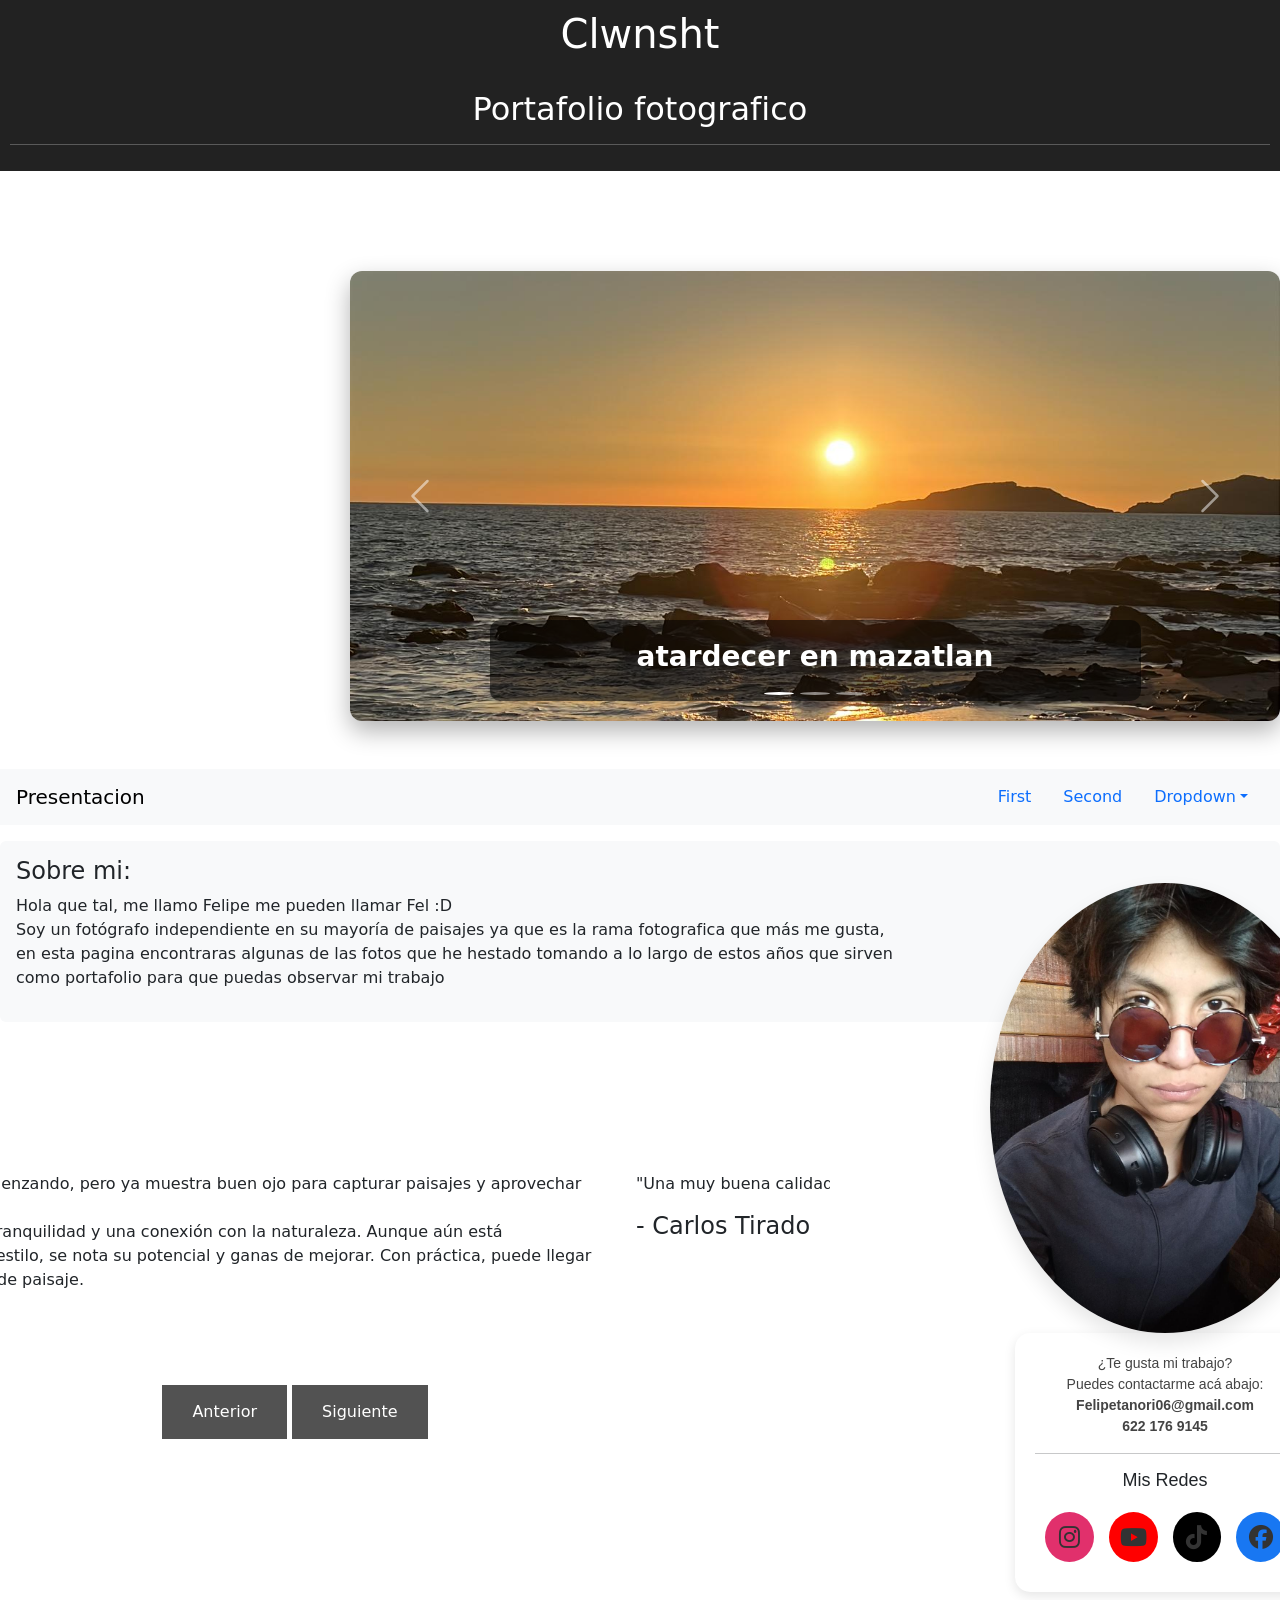
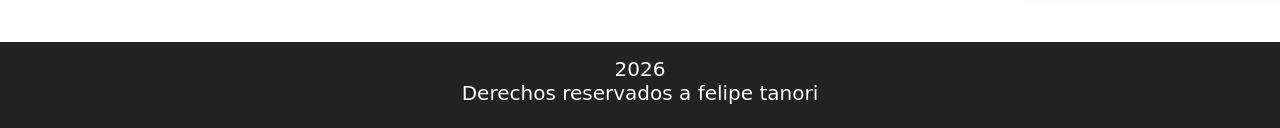
<file: index.html>
<!DOCTYPE html>
<html lang="es">
<head> <meta charset="UTF-8">
	<meta name="viewport"content="width=device-witdh,initial-scale=1.0">
    <meta name ="description"content="PORTAFOLIO">
    <meta name ="author"content="Felipe Tánori">
<title> carrousel</title>
<link rel="stylesheet" href="https://cdnjs.cloudflare.com/ajax/libs/font-awesome/6.5.0/css/all.min.css">
<link rel="stylesheet" href="style3.css">
<link href="https://cdn.jsdelivr.net/npm/bootstrap@5.3.8/dist/css/bootstrap.min.css" rel="stylesheet" integrity="sha384-sRIl4kxILFvY47J16cr9ZwB07vP4J8+LH7qKQnuqkuIAvNWLzeN8tE5YBujZqJLB" crossorigin="anonymous">

</head>
<body> 
  <main>
  <script src="https://cdn.jsdelivr.net/npm/bootstrap@5.3.8/dist/js/bootstrap.bundle.min.js" integrity="sha384-FKyoEForCGlyvwx9Hj09JcYn3nv7wiPVlz7YYwJrWVcXK/BmnVDxM+D2scQbITxI" crossorigin="anonymous"></script>
	<header>
	<h1> Clwnsht </h1>
	<br>
<h2> Portafolio fotografico</h2>
<hr>
</header>
	<div id="carouselExampleCaptions" class="carousel slide">
  <div class="carousel-indicators">
    <button type="button" data-bs-target="#carouselExampleCaptions" data-bs-slide-to="0" class="active" aria-current="true" aria-label="Slide 1"></button>
    <button type="button" data-bs-target="#carouselExampleCaptions" data-bs-slide-to="1" aria-label="Slide 2"></button>
    <button type="button" data-bs-target="#carouselExampleCaptions" data-bs-slide-to="2" aria-label="Slide 3"></button>
    
  </div>
  <div class="carousel-inner">
    <div class="carousel-item active">
      <img src="foto1.jpeg" class="d-block w-100" alt="foto1">
      <div class="carousel-caption d-none d-md-block">
        <h5>atardecer en mazatlan</h5>
      </div>
    </div>
    <div class="carousel-item">
      <img src="foto7.jpeg" class="d-block w-100" alt="foto2">
      <div class="carousel-caption d-none d-md-block">
        <h5>sun</h5>
      </div>
    </div>
    <div class="carousel-item">
      <img src="foto6.jpeg" class="d-block w-100" alt="foto3">
      <div class="carousel-caption d-none d-md-block">
        <h5>ttk</h5>
        
      </div>
    </div>
  </div>
  <button class="carousel-control-prev" type="button" data-bs-target="#carouselExampleCaptions" data-bs-slide="prev">
    <span class="carousel-control-prev-icon" aria-hidden="true"></span>
    <span class="visually-hidden">Previous</span>
  </button>
  <button class="carousel-control-next" type="button" data-bs-target="#carouselExampleCaptions" data-bs-slide="next">
    <span class="carousel-control-next-icon" aria-hidden="true"></span>
    <span class="visually-hidden">Next</span>
  </button>
 

</div>
<br> <br>
<nav id="navbar-example2" class="navbar bg-body-tertiary px-3 mb-3">
  <a class="navbar-brand" href="#">Presentacion</a>
  <ul class="nav nav-pills">
    <li class="nav-item">
      <a class="nav-link" href="#scrollspyHeading1">First</a>
    </li>
    <li class="nav-item">
      <a class="nav-link" href="#scrollspyHeading2">Second</a>
    </li>
    <li class="nav-item dropdown">
      <a class="nav-link dropdown-toggle" data-bs-toggle="dropdown" href="#" role="button" aria-expanded="false">Dropdown</a>
      <ul class="dropdown-menu">
        <li><a class="dropdown-item" href="#scrollspyHeading3">Third</a></li>
        <li><a class="dropdown-item" href="#scrollspyHeading4">Fourth</a></li>
        <li><hr class="dropdown-divider"></li>
        <li><a class="dropdown-item" href="#scrollspyHeading5">Fifth</a></li>
      </ul>
    </li>
  </ul>
</nav>
<div data-bs-spy="scroll" data-bs-target="#navbar-example2" data-bs-root-margin="0px 0px -40%" data-bs-smooth-scroll="true" class="scrollspy-example bg-body-tertiary p-3 rounded-2" tabindex="0">
  <h4 id="scrollspyHeading1">Sobre mi:</h4>
  <p>Hola que tal, me llamo Felipe me pueden llamar Fel :D <br> 
  	Soy un fotógrafo independiente en su mayoría de paisajes ya que es la rama fotografica que más me gusta,<br>
  	en esta pagina encontraras algunas de las fotos que he hestado tomando a lo largo de estos años que sirven <br>
  como portafolio para que puedas observar mi trabajo  </p>
 
</div>
<div class="seccion-experiencia">

  <!-- IZQUIERDA: RESEÑAS -->
  <div class="bloque-izquierdo">
    <div class="carousel-container">
      <div class="carousel-slide" id="slider">
        <div class="review-card">
          <p>Es un fotógrafo que va comenzando, pero ya muestra buen ojo para capturar paisajes y aprovechar la luz natural. <br>
          Sus imágenes transmiten tranquilidad y una conexión con la naturaleza. Aunque aún está desarrollando su técnica y estilo, se nota su potencial y ganas de mejorar. Con práctica, puede llegar a destacar en la fotografía de paisaje.</p>
          <h4>- Alejandro Ruiz</h4>
        </div>
        <div class="review-card">
          <p>"Una muy buena calidad en su trabajo."</p>
          <h4>- Carlos Tirado</h4>
        </div>
      </div>
    </div>
   
    <div class="carousel-buttons">
      <button id="btnPrev">Anterior</button>
      <button id="btnNext">Siguiente</button>
    </div>
  </div>
    <div class="bloque-perfil-completo">
    
    <img src="perfil.jpeg" class="foto-perfil">

    <div class="tarjeta-contacto">
      <p>¿Te gusta mi trabajo? <br>
      Puedes contactarme acá abajo: <br>
      <strong>Felipetanori06@gmail.com</strong><br>
      <strong>622 176 9145</strong> </p>

      <hr> 

      <h3>Mis Redes</h3>
      <div class="fila-redes">
        <a href="https://www.instagram.com/sr_fel/" class="boton-red">
          <i class="fa-brands fa-instagram"> </i>
        </a> 
        <a href="https://www.youtube.com/@Fel_Payasonso" class="boton-red">
          <i class="fa-brands fa-youtube"> </i>
        </a>
        <a href="https://www.tiktok.com/@clownsh3et" class="boton-red">
          <i class="fa-brands fa-tiktok"> </i>
        </a>
        <a href="https://www.facebook.com/profile.php?id=100092696564359" class="boton-red">
          <i class="fa-brands fa-facebook"> </i>
        </a>
      </div>
    </div>

  </div>
</main>

</body>

<footer>
  <h5>2026
<br> Derechos reservados a felipe tanori</h5></footer>
</file>
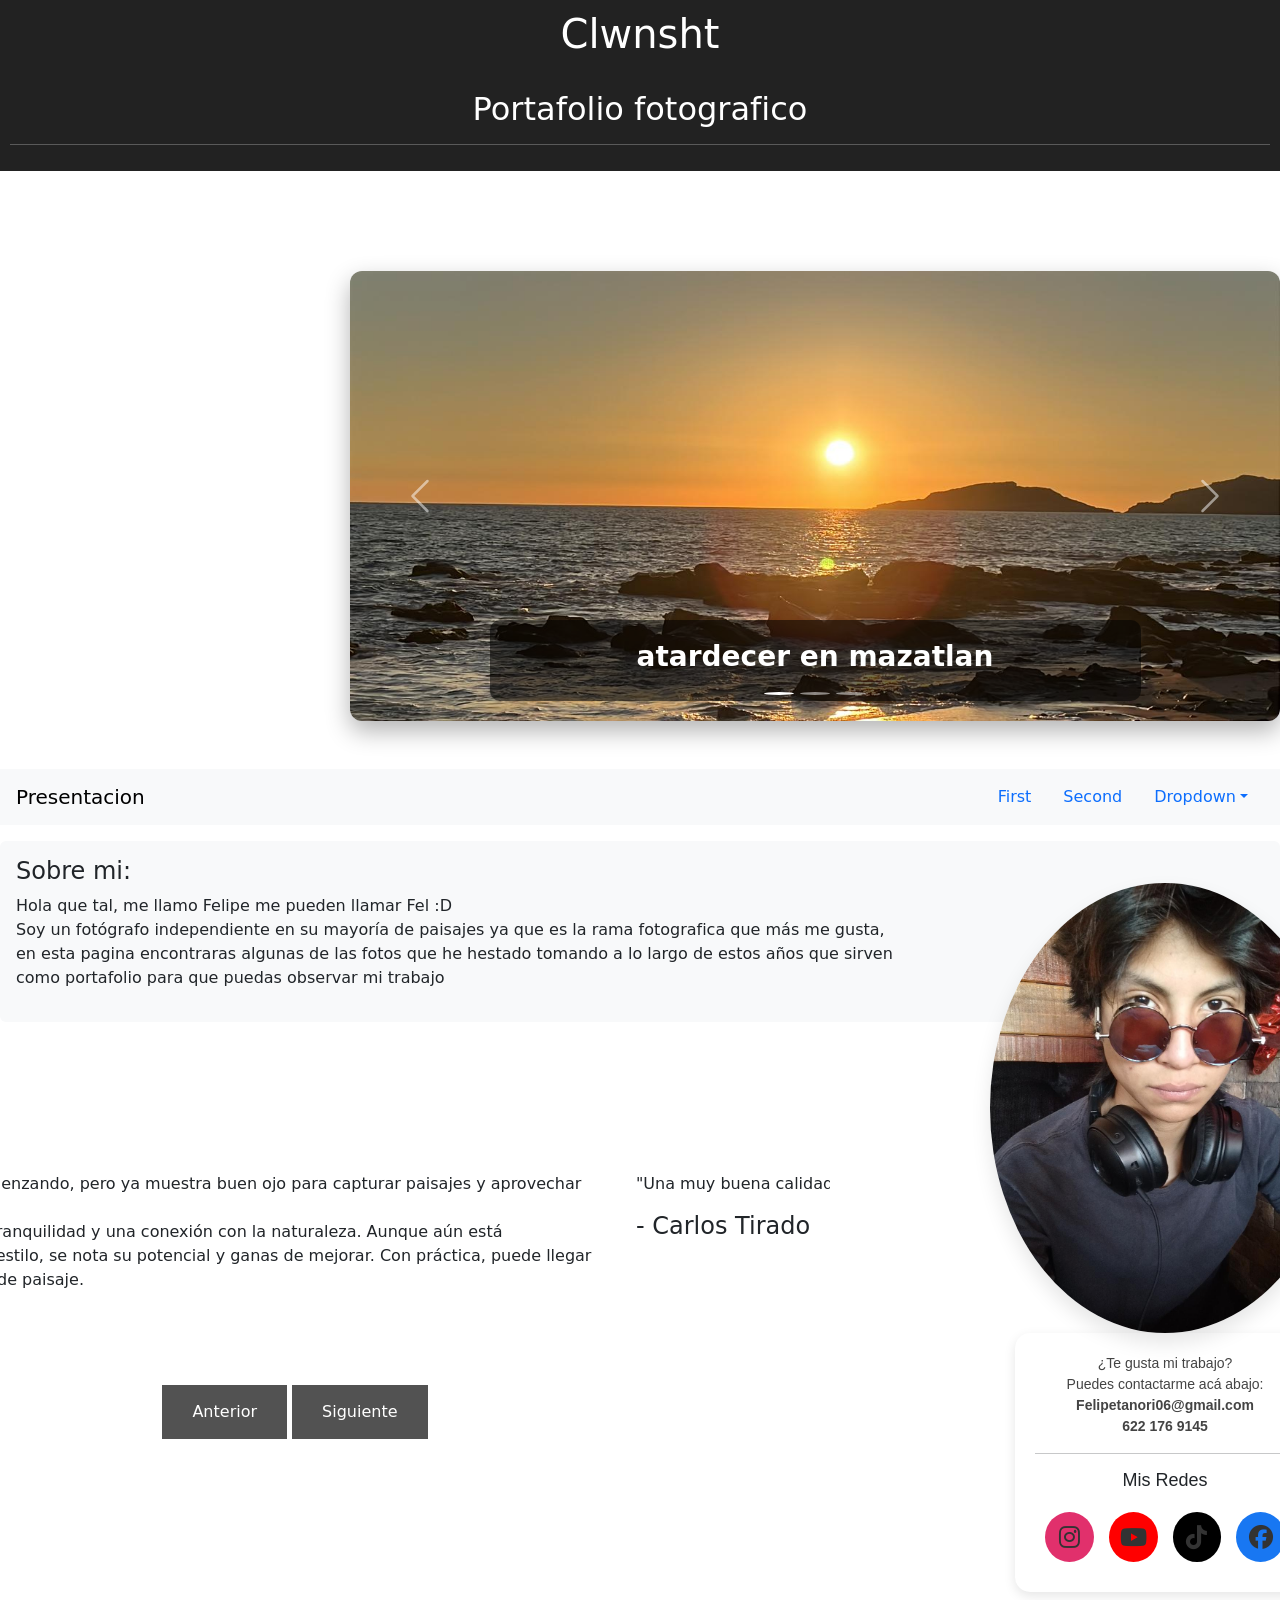
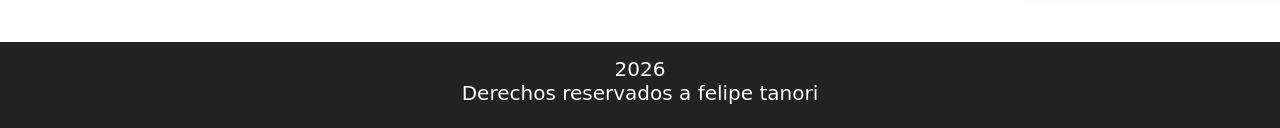
<file: index 3.html>
<!DOCTYPE html>
<html lang="es">
<head> <meta charset="UTF-8">
	<meta name="viewport"content="width=device-witdh,initial-scale=1.0">
    <meta name ="description"content="PORTAFOLIO">
    <meta name ="author"content="Felipe Tánori">
<title> carrousel</title>
<link rel="stylesheet" href="https://cdnjs.cloudflare.com/ajax/libs/font-awesome/6.5.0/css/all.min.css">
<link rel="stylesheet" href="style3.css">
<link href="https://cdn.jsdelivr.net/npm/bootstrap@5.3.8/dist/css/bootstrap.min.css" rel="stylesheet" integrity="sha384-sRIl4kxILFvY47J16cr9ZwB07vP4J8+LH7qKQnuqkuIAvNWLzeN8tE5YBujZqJLB" crossorigin="anonymous">

</head>
<body> 
  <main>
  <script src="https://cdn.jsdelivr.net/npm/bootstrap@5.3.8/dist/js/bootstrap.bundle.min.js" integrity="sha384-FKyoEForCGlyvwx9Hj09JcYn3nv7wiPVlz7YYwJrWVcXK/BmnVDxM+D2scQbITxI" crossorigin="anonymous"></script>
	<header>
	<h1> Clwnsht </h1>
	<br>
<h2> Portafolio fotografico</h2>
<hr>
</header>
	<div id="carouselExampleCaptions" class="carousel slide">
  <div class="carousel-indicators">
    <button type="button" data-bs-target="#carouselExampleCaptions" data-bs-slide-to="0" class="active" aria-current="true" aria-label="Slide 1"></button>
    <button type="button" data-bs-target="#carouselExampleCaptions" data-bs-slide-to="1" aria-label="Slide 2"></button>
    <button type="button" data-bs-target="#carouselExampleCaptions" data-bs-slide-to="2" aria-label="Slide 3"></button>
    
  </div>
  <div class="carousel-inner">
    <div class="carousel-item active">
      <img src="foto1.jpeg" class="d-block w-100" alt="foto1">
      <div class="carousel-caption d-none d-md-block">
        <h5>atardecer en mazatlan</h5>
      </div>
    </div>
    <div class="carousel-item">
      <img src="foto7.jpeg" class="d-block w-100" alt="foto2">
      <div class="carousel-caption d-none d-md-block">
        <h5>sun</h5>
      </div>
    </div>
    <div class="carousel-item">
      <img src="foto6.jpeg" class="d-block w-100" alt="foto3">
      <div class="carousel-caption d-none d-md-block">
        <h5>ttk</h5>
        
      </div>
    </div>
  </div>
  <button class="carousel-control-prev" type="button" data-bs-target="#carouselExampleCaptions" data-bs-slide="prev">
    <span class="carousel-control-prev-icon" aria-hidden="true"></span>
    <span class="visually-hidden">Previous</span>
  </button>
  <button class="carousel-control-next" type="button" data-bs-target="#carouselExampleCaptions" data-bs-slide="next">
    <span class="carousel-control-next-icon" aria-hidden="true"></span>
    <span class="visually-hidden">Next</span>
  </button>
 

</div>
<br> <br>
<nav id="navbar-example2" class="navbar bg-body-tertiary px-3 mb-3">
  <a class="navbar-brand" href="#">Presentacion</a>
  <ul class="nav nav-pills">
    <li class="nav-item">
      <a class="nav-link" href="#scrollspyHeading1">First</a>
    </li>
    <li class="nav-item">
      <a class="nav-link" href="#scrollspyHeading2">Second</a>
    </li>
    <li class="nav-item dropdown">
      <a class="nav-link dropdown-toggle" data-bs-toggle="dropdown" href="#" role="button" aria-expanded="false">Dropdown</a>
      <ul class="dropdown-menu">
        <li><a class="dropdown-item" href="#scrollspyHeading3">Third</a></li>
        <li><a class="dropdown-item" href="#scrollspyHeading4">Fourth</a></li>
        <li><hr class="dropdown-divider"></li>
        <li><a class="dropdown-item" href="#scrollspyHeading5">Fifth</a></li>
      </ul>
    </li>
  </ul>
</nav>
<div data-bs-spy="scroll" data-bs-target="#navbar-example2" data-bs-root-margin="0px 0px -40%" data-bs-smooth-scroll="true" class="scrollspy-example bg-body-tertiary p-3 rounded-2" tabindex="0">
  <h4 id="scrollspyHeading1">Sobre mi:</h4>
  <p>Hola que tal, me llamo Felipe me pueden llamar Fel :D <br> 
  	Soy un fotógrafo independiente en su mayoría de paisajes ya que es la rama fotografica que más me gusta,<br>
  	en esta pagina encontraras algunas de las fotos que he hestado tomando a lo largo de estos años que sirven <br>
  como portafolio para que puedas observar mi trabajo  </p>
 
</div>
<div class="seccion-experiencia">

  <!-- IZQUIERDA: RESEÑAS -->
  <div class="bloque-izquierdo">
    <div class="carousel-container">
      <div class="carousel-slide" id="slider">
        <div class="review-card">
          <p>Es un fotógrafo que va comenzando, pero ya muestra buen ojo para capturar paisajes y aprovechar la luz natural. <br>
          Sus imágenes transmiten tranquilidad y una conexión con la naturaleza. Aunque aún está desarrollando su técnica y estilo, se nota su potencial y ganas de mejorar. Con práctica, puede llegar a destacar en la fotografía de paisaje.</p>
          <h4>- Alejandro Ruiz</h4>
        </div>
        <div class="review-card">
          <p>"Una muy buena calidad en su trabajo."</p>
          <h4>- Carlos Tirado</h4>
        </div>
      </div>
    </div>
   
    <div class="carousel-buttons">
      <button id="btnPrev">Anterior</button>
      <button id="btnNext">Siguiente</button>
    </div>
  </div>
    <div class="bloque-perfil-completo">
    
    <img src="perfil.jpeg" class="foto-perfil">

    <div class="tarjeta-contacto">
      <p>¿Te gusta mi trabajo? <br>
      Puedes contactarme acá abajo: <br>
      <strong>Felipetanori06@gmail.com</strong><br>
      <strong>622 176 9145</strong> </p>

      <hr> 

      <h3>Mis Redes</h3>
      <div class="fila-redes">
        <a href="https://www.instagram.com/sr_fel/" class="boton-red">
          <i class="fa-brands fa-instagram"> </i>
        </a> 
        <a href="https://www.youtube.com/@Fel_Payasonso" class="boton-red">
          <i class="fa-brands fa-youtube"> </i>
        </a>
        <a href="https://www.tiktok.com/@clownsh3et" class="boton-red">
          <i class="fa-brands fa-tiktok"> </i>
        </a>
        <a href="https://www.facebook.com/profile.php?id=100092696564359" class="boton-red">
          <i class="fa-brands fa-facebook"> </i>
        </a>
      </div>
    </div>

  </div>
</main>

</body>

<footer>
  <h5>2026
<br> Derechos reservados a felipe tanori</h5></footer>
</file>
<file: style3.css>
body{background-color:white;
font-family:arial,sans-serif;}

header { background-color: #222;
color:white; 
text-align: center;
padding: 10px;
}

.carousel{margin-left: 350px;
margin-top: 100px;}

#carouselExampleCaptions{
    max-width: 1150px;
    border-radius: 12px;
    overflow:hidden;
    box-shadow: 0 10px 25px rgba(0,0,0,0.3);
}

/*imagenes carrusel*/
.carousel-item img{
    height: 450px;
    object-fit: fill;
}

.carousel-caption{
    background: rgba(0,0,0,0.55);
    padding: 15px;
    border-radius: 10px;
}

.carousel-caption h5{
    font-size: 28px;
    font-weight: bold;
}

.carousel-caption p{
    font-size: 16px;
}

.carousel-indicators button{
    width: 12px;
    height: 12px;
    border-radius: 50%;
}

.carousel-control-prev-icon, .carousel-control-next-icon{
    background-color: rgba(0,0,0,0-6);
    padding: 20px;
    border-radius: 50%;
}	

.carousel-container {
  width: 80%;
  margin: auto;
  overflow: hidden; 
  position: relative;
}

.carousel-slide {
  display: flex; 
  transition: transform 0.5s ease-in-out; 
}

.review-card {
  min-width: 80%; 
  box-sizing: border-box;
  padding: 20px;
  text-align: left;
}
button {
    background-color: #525252;
        color: white;              
    padding: 15px 30px;        
    border: none;              
    border-radius: 60%;       
    font-size: 16px;          
    cursor: pointer;           
    transition: 0.3s;          
    margin-left: -300px; 
    position: relative;
}
button:hover {
    background-color: #212121; 
    box-shadow: 0 4px 8px rgba(0,0,0,0.2); 
}

.seccion-experiencia {
    display: flex;
    align-items: flex-start; 
    justify-content: space-between;
    gap: 40px;
    max-width: 1200px;
    margin: 50px auto;
    padding: 0 20px;
}


.bloque-izquierdo {
    flex: 1;
    margin-left: -300px; 
    position: relative;  
    margin-top: 80px;}

.carousel-container {
    width: 100%; 
    overflow: hidden;
    position: relative;
}

/
.contenedor-perfil {
    flex-shrink: 0;
    position: relative;  
    margin-top: 80px;
}

.foto-perfil {
    width: 350px;  
    height: 450px; 
    border-radius: 50%;
    object-fit: cover;
    box-shadow: 0 10px 20px rgba(0,0,0,0.1);
     
    position: relative;
     margin-top: -189px
}.fila-redes {
    display: flex;         
    justify-content: center; 
    gap: 15px;             
    padding: 10px;
}

.boton-red {
    text-decoration: none;
    display: flex;
    align-items: center;
    justify-content: center;
    width: 50px;           
    height: 50px;
    border-radius: 50%;    
    color: white;          
    font-size: 22px;       
    transition: 0.3s;

}
.fa-instagram { background-color: #E1306C;
 width: 100%;
  height: 100%;
   display: flex;
    align-items: center;
     justify-content: center;
      border-radius: 50%;
       }
  .fa-youtube   { background-color: #FF0000;
   width: 100%;
    height: 100%;
   display: flex;
    align-items: center;
     justify-content: center;
      border-radius: 50%;
       }
   .fa-tiktok    { background-color: #000000;
    width: 100%;
     height: 100%;
      display: flex;
       align-items: center;
        justify-content: center;
         border-radius: 50%;
          }
    .fa-facebook  { background-color: #1877F2
        ; width: 100%;
         height: 100%;
          display: flex;
           align-items: center;
            justify-content: center;
             border-radius: 50%;
              }

.boton-red:hover {
    transform: scale(1.1); 
    filter: brightness(1.2); 
}


.carousel-buttons {
    margin-top: 20px;
    text-align: center;
}


.bloque-perfil-completo {
    display: flex;
    flex-direction: column;
    align-items: center; 
    margin-top: 120px:  
    gap: 15px;              
    flex-shrink: 0;
    
    
    transform: translateX(120px); 
}

.tarjeta-contacto {
    background: #fff;
    padding: 20px;
    border-radius: 15px;
    box-shadow: 0 4px 12px rgba(0,0,0,0.1);
    width: 300px;          
    text-align: center;
    font-family: Arial, sans-serif;
}

.tarjeta-contacto p {
    font-size: 14px;
    line-height: 1.5;
    color: #444;
    margin-bottom: 10px;
}

.tarjeta-contacto h3 {
    font-size: 18px;
    margin: 10px 0;
}

.fila-redes {
    display: flex;
    justify-content: center;
    gap: 15px;
}

.boton-red {
    text-decoration: none;
    font-size: 24px;
    color: #333;
    transition: 0.3s;
}

.boton-red:hover {
    color: white; 
    transform: scale(1.2);
}


footer { background-color: #222;
color:white; 
text-align: center;
padding: 15px;
}
</file>
